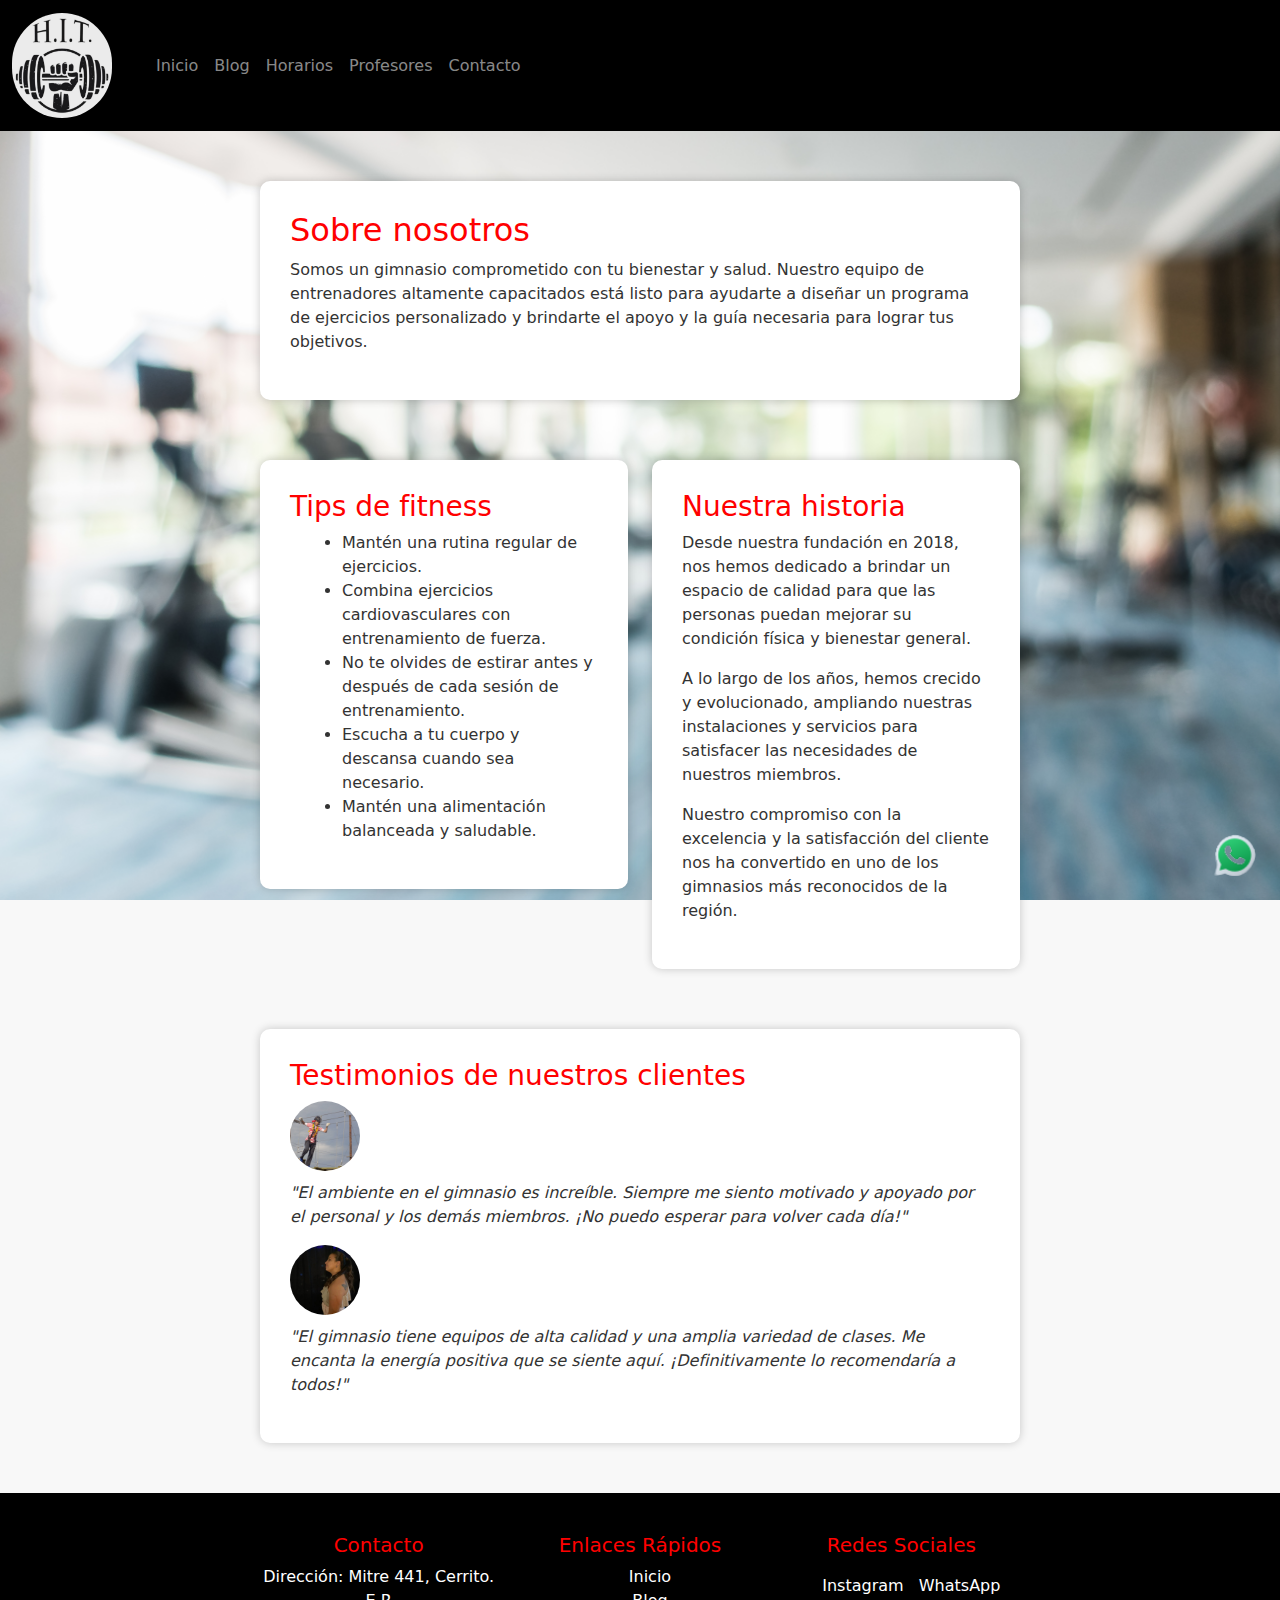
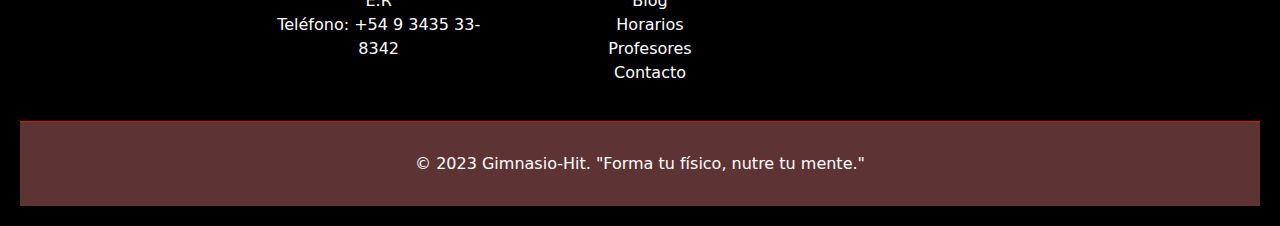
<file: html/blog.html>
<!DOCTYPE html>
<html lang="es">

<head>
    <meta charset="UTF-8">
    <meta name="viewport" content="width=device-width, initial-scale=1.0">
    <!-- Bootstrap CSS -->
    <link href="https://cdn.jsdelivr.net/npm/bootstrap@5.0.2/dist/css/bootstrap.min.css" rel="stylesheet">

    <!-- CSS -->
    <link rel="stylesheet" href="../css/estilos.css">

    <!-- GOOGLE FONTS -->
    <link rel="preconnect" href="https://fonts.googleapis.com">
    <link rel="preconnect" href="https://fonts.gstatic.com" crossorigin>
    <link
        href="https://fonts.googleapis.com/css2?family=Archivo+Black&family=Bebas+Neue&family=Mate+SC&family=Montserrat:ital,wght@1,900&family=Raleway&family=Roboto+Mono:wght@100&family=Unbounded:wght@200&family=Yantramanav:wght@500&display=swap"
        rel="stylesheet">

    <title>Gimnasio-Hit</title>
</head>

<body class="fondoPagina">
    <!-- Barra de navegación -->
    <header class="navbar navbar-expand-lg navbar-dark">
        <nav class="container-fluid">
            <a class="navbar-brand" href="#">
                <img src="../imagenes/Logo-gimnasio.png" alt="Logo" class="logoGim">
            </a>
            <button class="navbar-toggler" type="button" data-bs-toggle="collapse"
                data-bs-target="#navbarSupportedContent" aria-controls="navbarSupportedContent" aria-expanded="false"
                aria-label="Toggle navigation">
                <span class="navbar-toggler-icon"></span>
            </button>
            <div class="collapse navbar-collapse" id="navbarSupportedContent">
                <ul class="navbar-nav me-auto mb-2 mb-lg-0 text-white">
                    <li class="nav-item">
                        <a class="nav-link" aria-current="page" href="../index.html">Inicio</a>
                    </li>
                    <li class="nav-item">
                        <a class="nav-link" href="blog.html">Blog</a>
                    </li>
                    <li class="nav-item">
                        <a class="nav-link" href="horarios.html">Horarios</a>
                    </li>
                    <li class="nav-item">
                        <a class="nav-link" href="profesores.html">Profesores</a>
                    </li>
                    <li class="nav-item">
                        <a class="nav-link" href="contacto.html">Contacto</a>
                    </li>
                </ul>
            </div>
        </nav>
    </header>

    <!-- Sección de contenido -->
    <div class="container fondoPagina">
        <div class="about-section animate__animated animate__fadeIn">
            <h2>Sobre nosotros</h2>
            <p>Somos un gimnasio comprometido con tu bienestar y salud. Nuestro equipo de entrenadores altamente capacitados está listo para ayudarte a diseñar un programa de ejercicios personalizado y brindarte el apoyo y la guía necesaria para lograr tus objetivos.</p>
        </div>
        <div class="row">
            <div class="col-md-6">
                <div class="tips-section animate__animated animate__fadeInLeft">
                    <h3>Tips de fitness</h3>
                    <ul>
                        <li>Mantén una rutina regular de ejercicios.</li>
                        <li>Combina ejercicios cardiovasculares con entrenamiento de fuerza.</li>
                        <li>No te olvides de estirar antes y después de cada sesión de entrenamiento.</li>
                        <li>Escucha a tu cuerpo y descansa cuando sea necesario.</li>
                        <li>Mantén una alimentación balanceada y saludable.</li>
                    </ul>
                </div>
            </div>
            <div class="col-md-6">
                <div class="history-section animate__animated animate__fadeInRight">
                    <h3>Nuestra historia</h3>
                    <p>Desde nuestra fundación en 2018, nos hemos dedicado a brindar un espacio de calidad para que las personas puedan mejorar su condición física y bienestar general.</p>
                    <p>A lo largo de los años, hemos crecido y evolucionado, ampliando nuestras instalaciones y servicios para satisfacer las necesidades de nuestros miembros.</p>
                    <p>Nuestro compromiso con la excelencia y la satisfacción del cliente nos ha convertido en uno de los gimnasios más reconocidos de la región.</p>
                </div>
            </div>
        </div>
        <div class="testimonial-section animate__animated animate__fadeInUp">
            <h3>Testimonios de nuestros clientes</h3>
            <div class="testimonial">
                <img src="../imagenes/facebook-cliente.jpg" alt="Cliente 1">
                <p>"El ambiente en el gimnasio es increíble. Siempre me siento motivado y apoyado por el personal y los demás miembros. ¡No puedo esperar para volver cada día!"</p>
            </div>
            <div class="testimonial">
                <img src="../imagenes/facebook-cliente2.jpg" alt="Cliente 2">
                <p>"El gimnasio tiene equipos de alta calidad y una amplia variedad de clases. Me encanta la energía positiva que se siente aquí. ¡Definitivamente lo recomendaría a todos!"</p>
            </div>
        </div>
    </div>

    <!-- whatsapp -->
    <a href="https://api.whatsapp.com/send?phone=3435338342&text=Hola%2C%20quisiera%20inscribirme%20al%20gym"
        class="whatsapp" target="_blank">
        <img src="../imagenes/iconow.png" alt="Icono de WhatsApp">
    </a>











    <!-- Sección de pie de página -->
    <footer class="footer text-center">
        <div class="container">
            <div class="row">
                <div class="col-md-4">
                    <h3>Contacto</h3>
                    <a href="https://maps.app.goo.gl/Us83SzBFZgnvaXGa9" target="_blank">Dirección: Mitre 441, Cerrito.
                        E.R</a>
                    <p><i class="fas fa-phone"></i> Teléfono: +54 9 3435 33-8342</p>
                </div>
                <div class="col-md-4">
                    <h3>Enlaces Rápidos</h3>
                    <ul class="list-unstyled">
                        <li><a href="../index.html">Inicio</a></li>
                        <li><a href="blog.html">Blog</a></li>
                        <li><a href="horarios.html">Horarios</a></li>
                        <li><a href="profesores.html">Profesores</a></li>
                        <li><a href="contacto.html">Contacto</a></li>
                    </ul>
                </div>
                <div class="col-md-4">
                    <h3>Redes Sociales</h3>
                    <ul class="list-unstyled social-icons">
                        <li><a href="https://www.instagram.com/gimnasio_h.i.t/" target="_blank"><i
                                    class="fab fa-instagram"></i>
                                Instagram</a></li>
                        <a href="https://api.whatsapp.com/send?phone=3435338342&text=Hola%2C%20quisiera%20inscribirme%20al%20gym"
                            target="_blank">
                            <i class="fab fa-whatsapp"></i> WhatsApp
                        </a>
                    </ul>
                </div>
            </div>
        </div>
        <div class="footer-bottom">
            <div class="container">
                <div class="row">
                    <div class="col-md-12 text-center">
                        <p>© 2023 Gimnasio-Hit. "Forma tu físico, nutre tu mente."</p>
                    </div>
                </div>
            </div>
        </div>
    </footer>



    <!-- Bootstrap JS -->
    <script src="https://cdn.jsdelivr.net/npm/bootstrap@5.0.2/dist/js/bootstrap.bundle.min.js"
        integrity="sha384-MrcW6ZMFYlzcLA8Nl+NtUVF0sA7MsXsP1UyJoMp4YLEuNSfAP+JcXn/tWtIaxVXM"
        crossorigin="anonymous"></script>
</body>

</html>
</file>
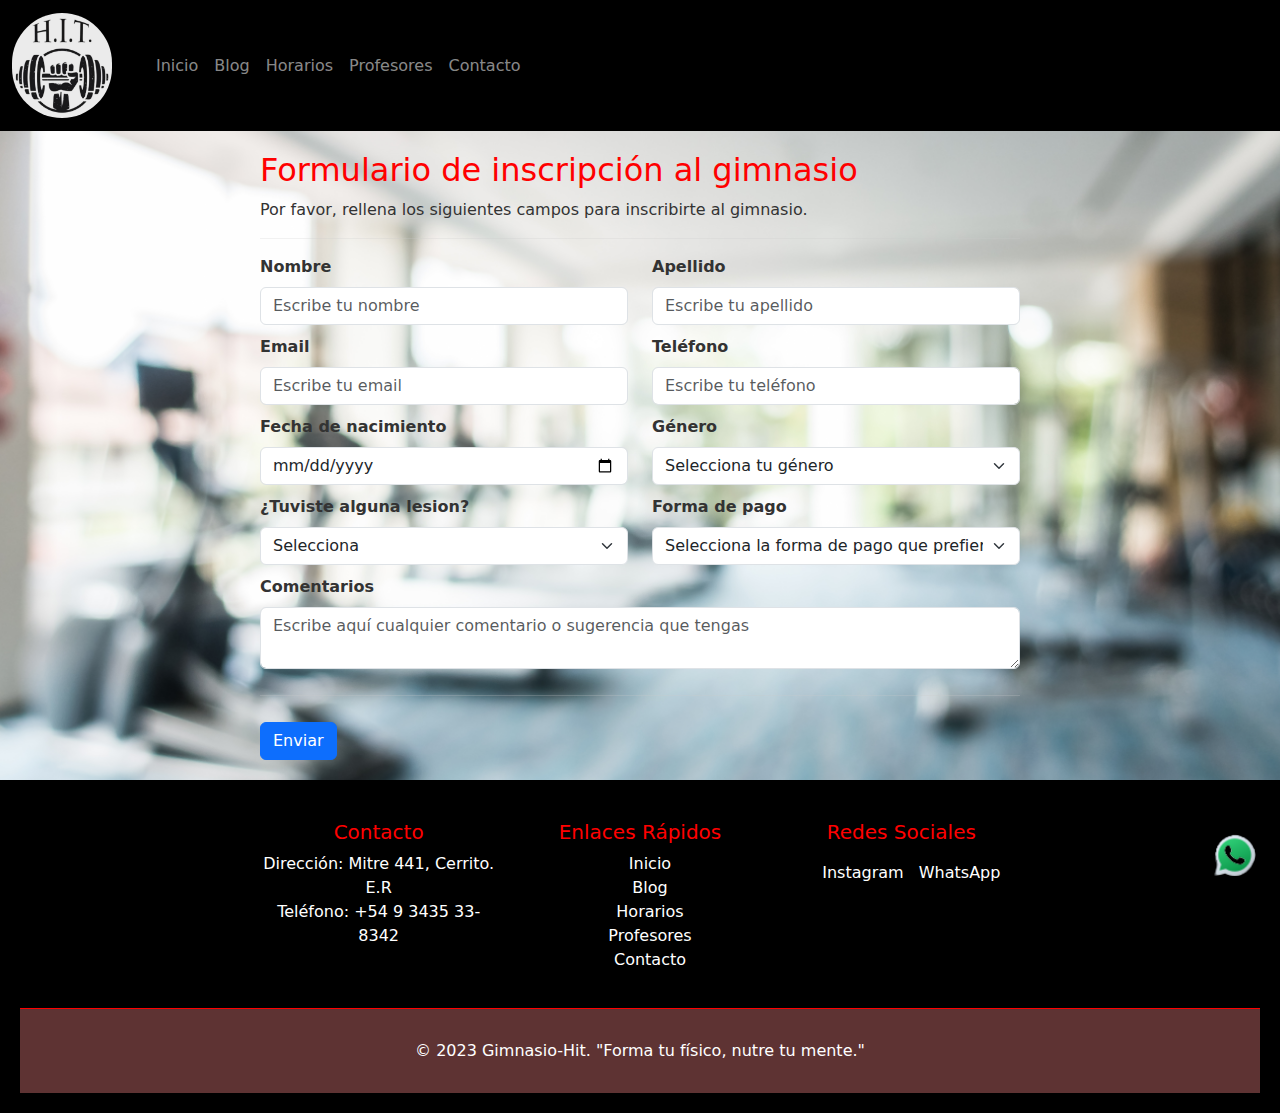
<file: html/contacto.html>
<!DOCTYPE html>
<html lang="es">

<head>
    <meta charset="UTF-8">
    <meta name="viewport" content="width=device-width, initial-scale=1.0">
    <!-- Bootstrap CSS -->
    <link href="https://cdn.jsdelivr.net/npm/bootstrap@5.0.2/dist/css/bootstrap.min.css" rel="stylesheet">

    <!-- CSS -->
    <link rel="stylesheet" href="../css/estilos.css">

    <!-- GOOGLE FONTS -->
    <link rel="preconnect" href="https://fonts.googleapis.com">
    <link rel="preconnect" href="https://fonts.gstatic.com" crossorigin>
    <link
        href="https://fonts.googleapis.com/css2?family=Archivo+Black&family=Bebas+Neue&family=Mate+SC&family=Montserrat:ital,wght@1,900&family=Raleway&family=Roboto+Mono:wght@100&family=Unbounded:wght@200&family=Yantramanav:wght@500&display=swap"
        rel="stylesheet">

    <title>Gimnasio-Hit</title>
</head>

<body class="fondoPagina">
    <!-- Barra de navegación -->
    <header class="navbar navbar-expand-lg navbar-dark">
        <nav class="container-fluid">
            <a class="navbar-brand" href="#">
                <img src="../imagenes/Logo-gimnasio.png" alt="Logo" class="logoGim">
            </a>
            <button class="navbar-toggler" type="button" data-bs-toggle="collapse"
                data-bs-target="#navbarSupportedContent" aria-controls="navbarSupportedContent" aria-expanded="false"
                aria-label="Toggle navigation">
                <span class="navbar-toggler-icon"></span>
            </button>
            <div class="collapse navbar-collapse" id="navbarSupportedContent">
                <ul class="navbar-nav me-auto mb-2 mb-lg-0 text-white">
                    <li class="nav-item">
                        <a class="nav-link" aria-current="page" href="../index.html">Inicio</a>
                    </li>
                    <li class="nav-item">
                        <a class="nav-link" href="blog.html">Blog</a>
                    </li>
                    <li class="nav-item">
                        <a class="nav-link" href="horarios.html">Horarios</a>
                    </li>
                    <li class="nav-item">
                        <a class="nav-link" href="profesores.html">Profesores</a>
                    </li>
                    <li class="nav-item">
                        <a class="nav-link" href="contacto.html">Contacto</a>
                    </li>
                </ul>
            </div>
        </nav>
    </header>

    <!-- Sección de contenido -->
    <form>
        <div class="container">
            <h2>Formulario de inscripción al gimnasio</h2>
            <p>Por favor, rellena los siguientes campos para inscribirte al gimnasio.</p>
            <hr>
            <div class="row">
                <div class="col-md-6">
                    <label for="nombre" class="form-label">Nombre</label>
                    <input type="text" class="form-control" id="nombre" name="nombre" placeholder="Escribe tu nombre"
                        required>
                </div>
                <div class="col-md-6">
                    <label for="apellido" class="form-label">Apellido</label>
                    <input type="text" class="form-control" id="apellido" name="apellido"
                        placeholder="Escribe tu apellido" required>
                </div>
            </div>
            <div class="row">
                <div class="col-md-6">
                    <label for="email" class="form-label">Email</label>
                    <input type="email" class="form-control" id="email" name="email" placeholder="Escribe tu email"
                        required>
                </div>
                <div class="col-md-6">
                    <label for="telefono" class="form-label">Teléfono</label>
                    <input type="tel" class="form-control" id="telefono" name="telefono"
                        placeholder="Escribe tu teléfono" required>
                </div>
            </div>
            <div class="row">
                <div class="col-md-6">
                    <label for="fecha_nacimiento" class="form-label">Fecha de nacimiento</label>
                    <input type="date" class="form-control" id="fecha_nacimiento" name="fecha_nacimiento" required>
                </div>
                <div class="col-md-6">
                    <label for="genero" class="form-label">Género</label>
                    <select class="form-select" id="genero" name="genero" required>
                        <option value="">Selecciona tu género</option>
                        <option value="M">Masculino</option>
                        <option value="F">Femenino</option>
                        <option value="O">Otro</option>
                    </select>
                </div>
            </div>
            <div class="row">
                <div class="col-md-6">
                    <label for="plan" class="form-label">¿Tuviste alguna lesion?</label>
                    <select class="form-select" id="plan" name="plan" required>
                        <option value="">Selecciona</option>
                        <option value="B">Si</option>
                        <option value="P">No</option>
                        <option value="V">No se</option>
                    </select>
                </div>
                <div class="col-md-6">
                    <label for="forma_pago" class="form-label">Forma de pago</label>
                    <select class="form-select" id="forma_pago" name=forma_pago required>
                        <option value="">Selecciona la forma de pago que prefieres</option>
                        <option value="T">Tarjeta de crédito o débito</option>
                        <option value="E">Efectivo</option>
                        <option value="P">Mercado Pago</option>
                    </select>
                </div>
            </div>
            <div class="row">
                <div class="col-md-12">
                    <label for="comentarios" class="form-label">Comentarios</label>
                    <textarea class="form-control" id="comentarios" name="comentarios"
                        placeholder="Escribe aquí cualquier comentario o sugerencia que tengas"></textarea>
                </div>
            </div>
            <hr>
            <button type="submit" class="btn btn-primary">Enviar</button>
        </div>
    </form>
    <!-- whatsapp -->
    <a href="https://api.whatsapp.com/send?phone=3435338342&text=Hola%2C%20quisiera%20inscribirme%20al%20gym"
        class="whatsapp" target="_blank">
        <img src="../imagenes/iconow.png" alt="Icono de WhatsApp">
    </a>











    <!-- Sección de pie de página -->
    <footer class="footer text-center">
        <div class="container">
            <div class="row">
                <div class="col-md-4">
                    <h3>Contacto</h3>
                    <a href="https://maps.app.goo.gl/Us83SzBFZgnvaXGa9" target="_blank">Dirección: Mitre 441, Cerrito.
                        E.R</a>
                    <p><i class="fas fa-phone"></i> Teléfono: +54 9 3435 33-8342</p>
                </div>
                <div class="col-md-4">
                    <h3>Enlaces Rápidos</h3>
                    <ul class="list-unstyled">
                        <li><a href="../index.html">Inicio</a></li>
                        <li><a href="blog.html">Blog</a></li>
                        <li><a href="horarios.html">Horarios</a></li>
                        <li><a href="profesores.html">Profesores</a></li>
                        <li><a href="contacto.html">Contacto</a></li>
                    </ul>
                </div>
                <div class="col-md-4">
                    <h3>Redes Sociales</h3>
                    <ul class="list-unstyled social-icons">
                        <li><a href="https://www.instagram.com/gimnasio_h.i.t/" target="_blank"><i
                                    class="fab fa-instagram"></i>
                                Instagram</a></li>
                        <a href="https://api.whatsapp.com/send?phone=3435338342&text=Hola%2C%20quisiera%20inscribirme%20al%20gym"
                            target="_blank">
                            <i class="fab fa-whatsapp"></i> WhatsApp
                        </a>
                    </ul>
                </div>
            </div>
        </div>
        <div class="footer-bottom">
            <div class="container">
                <div class="row">
                    <div class="col-md-12 text-center">
                        <p>© 2023 Gimnasio-Hit. "Forma tu físico, nutre tu mente."</p>
                    </div>
                </div>
            </div>
        </div>
    </footer>



    <!-- Bootstrap JS -->
    <script src="https://cdn.jsdelivr.net/npm/bootstrap@5.0.2/dist/js/bootstrap.bundle.min.js"
        integrity="sha384-MrcW6ZMFYlzcLA8Nl+NtUVF0sA7MsXsP1UyJoMp4YLEuNSfAP+JcXn/tWtIaxVXM"
        crossorigin="anonymous"></script>
</body>

</html>
</file>
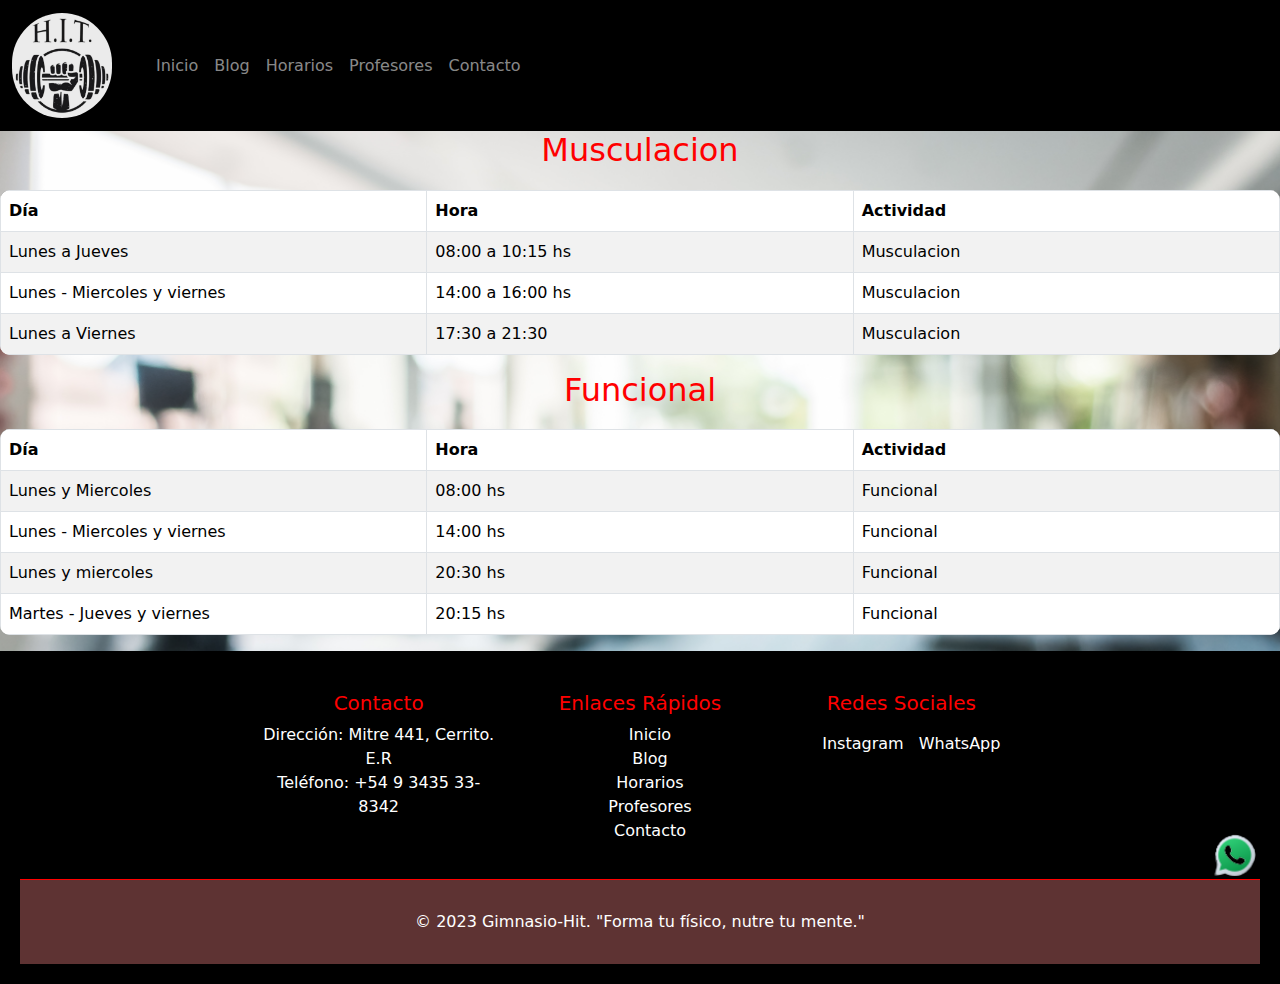
<file: html/horarios.html>
<!DOCTYPE html>
<html lang="es">

<head>
    <meta charset="UTF-8">
    <meta name="viewport" content="width=device-width, initial-scale=1.0">
    <!-- Bootstrap CSS -->
    <link href="https://cdn.jsdelivr.net/npm/bootstrap@5.0.2/dist/css/bootstrap.min.css" rel="stylesheet">

    <!-- CSS -->
    <link rel="stylesheet" href="../css/estilos.css">

    <!-- GOOGLE FONTS -->
    <link rel="preconnect" href="https://fonts.googleapis.com">
    <link rel="preconnect" href="https://fonts.gstatic.com" crossorigin>
    <link
        href="https://fonts.googleapis.com/css2?family=Archivo+Black&family=Bebas+Neue&family=Mate+SC&family=Montserrat:ital,wght@1,900&family=Raleway&family=Roboto+Mono:wght@100&family=Unbounded:wght@200&family=Yantramanav:wght@500&display=swap"
        rel="stylesheet">

    <title>Gimnasio-Hit</title>
</head>

<body class="fondoPagina">
    <!-- Barra de navegación -->
    <header class="navbar navbar-expand-lg navbar-dark">
        <nav class="container-fluid">
            <a class="navbar-brand" href="#">
                <img src="../imagenes/Logo-gimnasio.png" alt="Logo" class="logoGim">
            </a>
            <button class="navbar-toggler" type="button" data-bs-toggle="collapse"
                data-bs-target="#navbarSupportedContent" aria-controls="navbarSupportedContent" aria-expanded="false"
                aria-label="Toggle navigation">
                <span class="navbar-toggler-icon"></span>
            </button>
            <div class="collapse navbar-collapse" id="navbarSupportedContent">
                <ul class="navbar-nav me-auto mb-2 mb-lg-0 text-white">
                    <li class="nav-item">
                        <a class="nav-link" aria-current="page" href="../index.html">Inicio</a>
                    </li>
                    <li class="nav-item">
                        <a class="nav-link" href="blog.html">Blog</a>
                    </li>
                    <li class="nav-item">
                        <a class="nav-link" href="horarios.html">Horarios</a>
                    </li>
                    <li class="nav-item">
                        <a class="nav-link" href="profesores.html">Profesores</a>
                    </li>
                    <li class="nav-item">
                        <a class="nav-link" href="contacto.html">Contacto</a>
                    </li>
                </ul>
            </div>
        </nav>
    </header>

    <!-- Sección de contenido -->
    <div class="table-responsive">
        <table class="table table-striped table-bordered">
            <h2 class="text-center">Musculacion</h2>
            <thead>
                <tr>
                    <th scope="col">Día</th>
                    <th scope="col">Hora</th>
                    <th scope="col">Actividad</th>
                </tr>
            </thead>
            <tbody>
                <tr>
                    <td class="col-12 col-md-4">Lunes a Jueves</td>
                    <td class="col-12 col-md-4">08:00 a 10:15 hs</td>
                    <td class="col-12 col-md-4">Musculacion</td>
                </tr>
                <tr>
                    <td class="col-12 col-md-4">Lunes - Miercoles y viernes</td>
                    <td class="col-12 col-md-4">14:00 a 16:00 hs</td>
                    <td class="col-12 col-md-4">Musculacion</td>
                </tr>
                <tr>
                    <td class="col-12 col-md-4">Lunes a Viernes</td>
                    <td class="col-12 col-md-4">17:30 a 21:30</td>
                    <td class="col-12 col-md-4">Musculacion</td>
                </tr>
            </tbody>
        </table>
    
        <table class="table table-striped table-bordered">
            <h2 class="text-center">Funcional</h2>
            <thead>
                <tr>
                    <th scope="col">Día</th>
                    <th scope="col">Hora</th>
                    <th scope="col">Actividad</th>
                </tr>
            </thead>
            <tbody>
                <tr>
                    <td class="col-12 col-md-4">Lunes y Miercoles</td>
                    <td class="col-12 col-md-4">08:00 hs</td>
                    <td class="col-12 col-md-4">Funcional</td>
                </tr>
                <tr>
                    <td class="col-12 col-md-4">Lunes - Miercoles y viernes</td>
                    <td class="col-12 col-md-4">14:00 hs</td>
                    <td class="col-12 col-md-4">Funcional</td>
                </tr>
                <tr>
                    <td class="col-12 col-md-4">Lunes y miercoles</td>
                    <td class="col-12 col-md-4">20:30 hs</td>
                    <td class="col-12 col-md-4">Funcional</td>
                </tr>
                <tr>
                    <td class="col-12 col-md-4">Martes - Jueves y viernes</td>
                    <td class="col-12 col-md-4">20:15 hs</td>
                    <td class="col-12 col-md-4">Funcional</td>
                </tr>
            </tbody>
        </table>
    </div>
    
    <!-- whatsapp -->
    <a href="https://api.whatsapp.com/send?phone=3435338342&text=Hola%2C%20quisiera%20inscribirme%20al%20gym"
        class="whatsapp" target="_blank">
        <img src="../imagenes/iconow.png" alt="Icono de WhatsApp">
    </a>









    <!-- Sección de pie de página -->
    <footer class="footer text-center">
        <div class="container">
            <div class="row">
                <div class="col-md-4">
                    <h3>Contacto</h3>
                    <a href="https://maps.app.goo.gl/Us83SzBFZgnvaXGa9" target="_blank">Dirección: Mitre 441, Cerrito.
                        E.R</a>
                    <p><i class="fas fa-phone"></i> Teléfono: +54 9 3435 33-8342</p>
                </div>
                <div class="col-md-4">
                    <h3>Enlaces Rápidos</h3>
                    <ul class="list-unstyled">
                        <li><a href="../index.html">Inicio</a></li>
                        <li><a href="blog.html">Blog</a></li>
                        <li><a href="horarios.html">Horarios</a></li>
                        <li><a href="profesores.html">Profesores</a></li>
                        <li><a href="contacto.html">Contacto</a></li>
                </div>
                <div class="col-md-4">
                    <h3>Redes Sociales</h3>
                    <ul class="list-unstyled social-icons">
                        <li><a href="https://www.instagram.com/gimnasio_h.i.t/" target="_blank"><i
                                    class="fab fa-instagram"></i>
                                Instagram</a></li>
                        <a href="https://api.whatsapp.com/send?phone=3435338342&text=Hola%2C%20quisiera%20inscribirme%20al%20gym"
                            target="_blank">
                            <i class="fab fa-whatsapp"></i> WhatsApp
                        </a>
                    </ul>
                </div>
            </div>
        </div>
        <div class="footer-bottom">
            <div class="container">
                <div class="row">
                    <div class="col-md-12 text-center">
                        <p>© 2023 Gimnasio-Hit. "Forma tu físico, nutre tu mente."</p>
                    </div>
                </div>
            </div>
        </div>
    </footer>



    <!-- Bootstrap JS -->
    <script src="https://cdn.jsdelivr.net/npm/bootstrap@5.0.2/dist/js/bootstrap.bundle.min.js"
        integrity="sha384-MrcW6ZMFYlzcLA8Nl+NtUVF0sA7MsXsP1UyJoMp4YLEuNSfAP+JcXn/tWtIaxVXM"
        crossorigin="anonymous"></script>
</body>

</html>
</file>
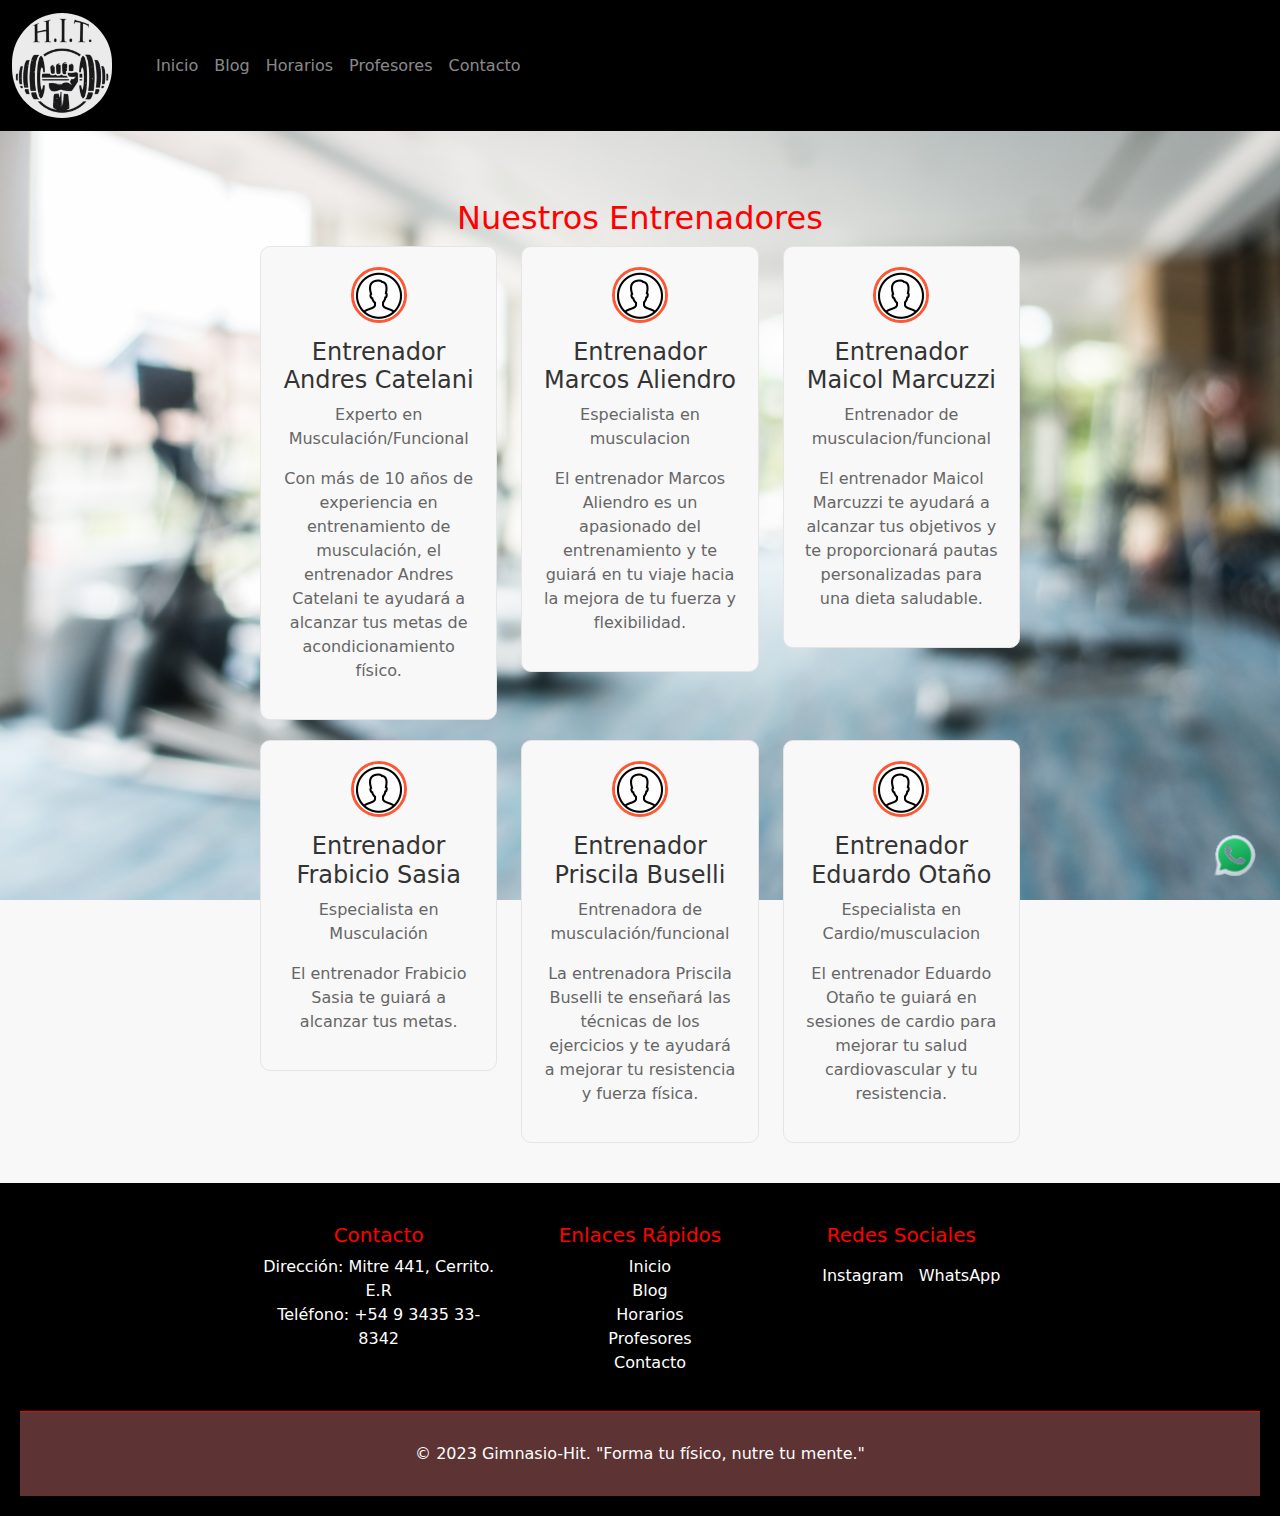
<file: html/profesores.html>
<!DOCTYPE html>
<html lang="es">

<head>
    <meta charset="UTF-8">
    <meta name="viewport" content="width=device-width, initial-scale=1.0">
    <!-- Bootstrap CSS -->
    <link href="https://cdn.jsdelivr.net/npm/bootstrap@5.0.2/dist/css/bootstrap.min.css" rel="stylesheet">

    <!-- CSS -->
    <link rel="stylesheet" href="../css/estilos.css">

    <!-- GOOGLE FONTS -->
    <link rel="preconnect" href="https://fonts.googleapis.com">
    <link rel="preconnect" href="https://fonts.gstatic.com" crossorigin>
    <link
        href="https://fonts.googleapis.com/css2?family=Archivo+Black&family=Bebas+Neue&family=Mate+SC&family=Montserrat:ital,wght@1,900&family=Raleway&family=Roboto+Mono:wght@100&family=Unbounded:wght@200&family=Yantramanav:wght@500&display=swap"
        rel="stylesheet">

    <title>Gimnasio-Hit</title>
</head>

<body class="fondoPagina">
    <!-- Barra de navegación -->
    <header class="navbar navbar-expand-lg navbar-dark">
        <nav class="container-fluid">
            <a class="navbar-brand" href="#">
                <img src="../imagenes/Logo-gimnasio.png" alt="Logo" class="logoGim">
            </a>
            <button class="navbar-toggler" type="button" data-bs-toggle="collapse"
                data-bs-target="#navbarSupportedContent" aria-controls="navbarSupportedContent" aria-expanded="false"
                aria-label="Toggle navigation">
                <span class="navbar-toggler-icon"></span>
            </button>
            <div class="collapse navbar-collapse" id="navbarSupportedContent">
                <ul class="navbar-nav me-auto mb-2 mb-lg-0 text-white">
                    <li class="nav-item">
                        <a class="nav-link" aria-current="page" href="../index.html">Inicio</a>
                    </li>
                    <li class="nav-item">
                        <a class="nav-link" href="blog.html">Blog</a>
                    </li>
                    <li class="nav-item">
                        <a class="nav-link" href="horarios.html">Horarios</a>
                    </li>
                    <li class="nav-item">
                        <a class="nav-link" href="profesores.html">Profesores</a>
                    </li>
                    <li class="nav-item">
                        <a class="nav-link" href="contacto.html">Contacto</a>
                    </li>
                </ul>
            </div>
        </nav>
    </header>

    <!-- Sección de contenido -->
    <div class="container mt-5">
        <h2 class="text-center">Nuestros Entrenadores</h2>
        <div class="row">
            <div class="col-md-4">
                <div class="teacher-card">
                    <img src="../imagenes/icons8-persona.gif" alt="Entrenador 1" class="img-fluid rounded-circle">
                    <h3>Entrenador Andres Catelani</h3>
                    <p>Experto en Musculación/Funcional</p>
                    <p>Con más de 10 años de experiencia en entrenamiento de musculación, el entrenador Andres Catelani te
                        ayudará a alcanzar tus metas de acondicionamiento físico.</p>
                </div>
            </div>
            <div class="col-md-4">
                <div class="teacher-card">
                    <img src="../imagenes/icons8-persona.gif" alt="Entrenador 2" class="img-fluid rounded-circle">
                    <h3>Entrenador Marcos Aliendro</h3>
                    <p>Especialista en musculacion</p>
                    <p>El entrenador Marcos Aliendro es un apasionado del entrenamiento y te guiará en tu
                        viaje hacia la mejora de tu fuerza y flexibilidad.</p>
                </div>
            </div>
            <div class="col-md-4">
                <div class="teacher-card">
                    <img src="../imagenes/icons8-persona.gif" alt="Entrenador 3" class="img-fluid rounded-circle">
                    <h3>Entrenador Maicol Marcuzzi</h3>
                    <p>Entrenador de musculacion/funcional</p>
                    <p>El entrenador Maicol Marcuzzi te ayudará a alcanzar tus objetivos y te proporcionará
                        pautas personalizadas para una dieta saludable.</p>
                </div>
            </div>
            <div class="col-md-4">
                <div class="teacher-card">
                    <img src="../imagenes/icons8-persona.gif" alt="Entrenador 4" class="img-fluid rounded-circle">
                    <h3>Entrenador Frabicio Sasia</h3>
                    <p>Especialista en Musculación</p>
                    <p>El entrenador Frabicio Sasia te guiará a alcanzar tus metas.</p>
                </div>
            </div>
            <div class="col-md-4">
                <div class="teacher-card">
                    <img src="../imagenes/icons8-persona.gif" alt="Entrenador 5" class="img-fluid rounded-circle">
                    <h3>Entrenador Priscila Buselli</h3>
                    <p>Entrenadora de musculación/funcional</p>
                    <p>La entrenadora Priscila Buselli te enseñará las técnicas de los ejercicios y te ayudará a mejorar tu
                        resistencia y fuerza física.</p>
                </div>
            </div>
            <div class="col-md-4">
                <div class="teacher-card">
                    <img src="../imagenes/icons8-persona.gif" alt="Entrenador 6" class="img-fluid rounded-circle">
                    <h3>Entrenador Eduardo Otaño</h3>
                    <p>Especialista en Cardio/musculacion</p>
                    <p>El entrenador Eduardo Otaño te guiará en sesiones de cardio para mejorar tu salud cardiovascular
                        y tu resistencia.</p>
                </div>
            </div>
        </div>
    </div>
    <!-- whatsapp -->
    <a href="https://api.whatsapp.com/send?phone=3435338342&text=Hola%2C%20quisiera%20inscribirme%20al%20gym"
        class="whatsapp" target="_blank">
        <img src="../imagenes/iconow.png" alt="Icono de WhatsApp">
    </a>











    <!-- Sección de pie de página -->
    <footer class="footer text-center">
        <div class="container">
            <div class="row">
                <div class="col-md-4">
                    <h3>Contacto</h3>
                    <a href="https://maps.app.goo.gl/Us83SzBFZgnvaXGa9" target="_blank">Dirección: Mitre 441, Cerrito.
                        E.R</a>
                    <p><i class="fas fa-phone"></i> Teléfono: +54 9 3435 33-8342</p>
                </div>
                <div class="col-md-4">
                    <h3>Enlaces Rápidos</h3>
                    <ul class="list-unstyled">
                        <li><a href="../index.html">Inicio</a></li>
                        <li><a href="blog.html">Blog</a></li>
                        <li><a href="horarios.html">Horarios</a></li>
                        <li><a href="profesores.html">Profesores</a></li>
                        <li><a href="contacto.html">Contacto</a></li>
                    </ul>
                </div>
                <div class="col-md-4">
                    <h3>Redes Sociales</h3>
                    <ul class="list-unstyled social-icons">
                        <li><a href="https://www.instagram.com/gimnasio_h.i.t/" target="_blank"><i
                                    class="fab fa-instagram"></i>
                                Instagram</a></li>
                        <a href="https://api.whatsapp.com/send?phone=3435338342&text=Hola%2C%20quisiera%20inscribirme%20al%20gym"
                            target="_blank">
                            <i class="fab fa-whatsapp"></i> WhatsApp
                        </a>
                    </ul>
                </div>
            </div>
        </div>
        <div class="footer-bottom">
            <div class="container">
                <div class="row">
                    <div class="col-md-12 text-center">
                        <p>© 2023 Gimnasio-Hit. "Forma tu físico, nutre tu mente."</p>
                    </div>
                </div>
            </div>
        </div>
    </footer>



    <!-- Bootstrap JS -->
    <script src="https://cdn.jsdelivr.net/npm/bootstrap@5.0.2/dist/js/bootstrap.bundle.min.js"
        integrity="sha384-MrcW6ZMFYlzcLA8Nl+NtUVF0sA7MsXsP1UyJoMp4YLEuNSfAP+JcXn/tWtIaxVXM"
        crossorigin="anonymous"></script>
</body>

</html>
</file>
<file: css/estilos.css>
body{
    margin: 0;
    padding: 0;
}
/*HEADER / NAV*/
.navbar {
    background-color: #000000;
}

.logoGim {
    width: 100px;
    border-radius: 50px;
}


/*CONTENIDO PRINCIPAL*/

/*Carrusel*/
.carousel-caption p {
    color: white;
    font-size: 1.5rem;
    font-weight: bold;
    text-shadow: 2px 2px 4px black;
}


/*Servicios*/
.card {
    height: 300px;
    border-radius: 20px;
    display: flex;
    flex-direction: column;
    align-items: center;
    justify-content: space-between;
}

.card-button {
    margin-top: auto;
}

.cardDos,
.cardTres {
    margin-top: 30px;
}

.card-img-top {
    height: 50%;
    object-fit: cover;
    border-top-left-radius: 20px;
    border-top-right-radius: 20px;
}

.card-title {
    font-weight: bold;
}

.card-text {
    font-size: 1.2rem;
}

/*Icono wsp*/
.whatsapp {
    position: fixed;
    bottom: 20px;
    right: 20px;
    z-index: 1000;
}

.whatsapp img {
    width: 50px;
    height: auto;
}

/*FOOTER*/
.footer {
    background-color: #000000;
    color: #fff;
    padding: 20px;
}

.footer h3 {
    font-size: 20px;
}

.footer ul {
    list-style: none;
}

.footer a {
    color: #fff;
    text-decoration: none;
}

.footer a:hover {
    color: #ff0000;
}

.social-icons li {
    display: inline-block;
    margin-right: 10px;
}

.social-icons i {
    font-size: 24px;
    transition: all 0.3s ease-in-out;
}

.social-icons i:hover {
    transform: scale(1.2);
}

.footer-bottom {
    background-color: rgb(94, 51, 51);
    border-top: 1px solid #ff0000;
    padding: 10px 0;
}

.footer-bottom p {
    margin: 0;
}

/*Seccion blog*/
.fondoPagina {
    background-image: url("../imagenes/blog-fondo.jpg");
    background-color: #f8f8f8;
    background-repeat: no-repeat;
    background-position: center center;
    background-size: cover;
    background-attachment: fixed;
    color: #333;
}

.container {
    max-width: 1200px;
    margin: 0 auto;
    padding: 20px;
}

.about-section, .tips-section, .history-section, .testimonial-section {
    margin: 30px 0;
    padding: 30px;
    background-color: #fff;
    border-radius: 10px;
    box-shadow: 0 0 10px rgba(0, 0, 0, 0.2);
}

h2, h3 {
    color: #ff0000;
}

ul {
    list-style-type: disc;
    margin-left: 20px;
}

.testimonial img {
    width: 70px;
    height: 70px;
    border-radius: 50%;
    object-fit: cover;
    margin-bottom: 10px;
}

.testimonial p {
    font-style: italic;
}

/*Seccion Profesores*/
.teacher-card {
    background-color: #f8f8f8;
    padding: 20px;
    border: 1px solid #e5e5e5;
    border-radius: 10px;
    margin-bottom: 20px;
    text-align: center;
}

.teacher-card img {
    max-width: 150px;
    border: 3px solid #ff5733;
    border-radius: 50%;
}

.teacher-card h3 {
    font-size: 24px;
    color: #333;
    margin-top: 15px;
}

.teacher-card p {
    color: #666;
}

.teacher-card:hover {
    box-shadow: 0 0 10px rgba(0, 0, 0, 0.2);
    transform: scale(1.05);
    transition: 0.3s;
}

/*FORMULARIO*/
.container {
    max-width: 800px;
}
h1 {
    text-align: center;
}
hr {
    border-color: #ccc;
}
.form-label {
    font-weight: bold;
}
.form-control,
.form-select {
    margin-bottom: 10px;
}
.btn {
    margin-top: 10px;
}

/*HORARIOS*/
table {
    width: 80%;
    margin: 20px auto;
    border-collapse: collapse;
    border-radius: 10px;
    overflow: hidden;
}

/* Estilos específicos para la primera tabla (musculación) */
table:nth-of-type(1) {
    background-color: #f0f0f0;
}
table:nth-of-type(1) thead {
    background-color: #333333;
    color: white;
}
table:nth-of-type(1) h2 {
    margin: 0;
    padding: 10px;
}

/* Estilos específicos para la segunda tabla (funcional) */
table:nth-of-type(2) {
    background-color: #e0e0e0;
}
table:nth-of-type(2) thead {
    background-color: #555555;
    color: white;
}
table:nth-of-type(2) h2 {
    margin: 0;
    padding: 10px;
}
</file>
